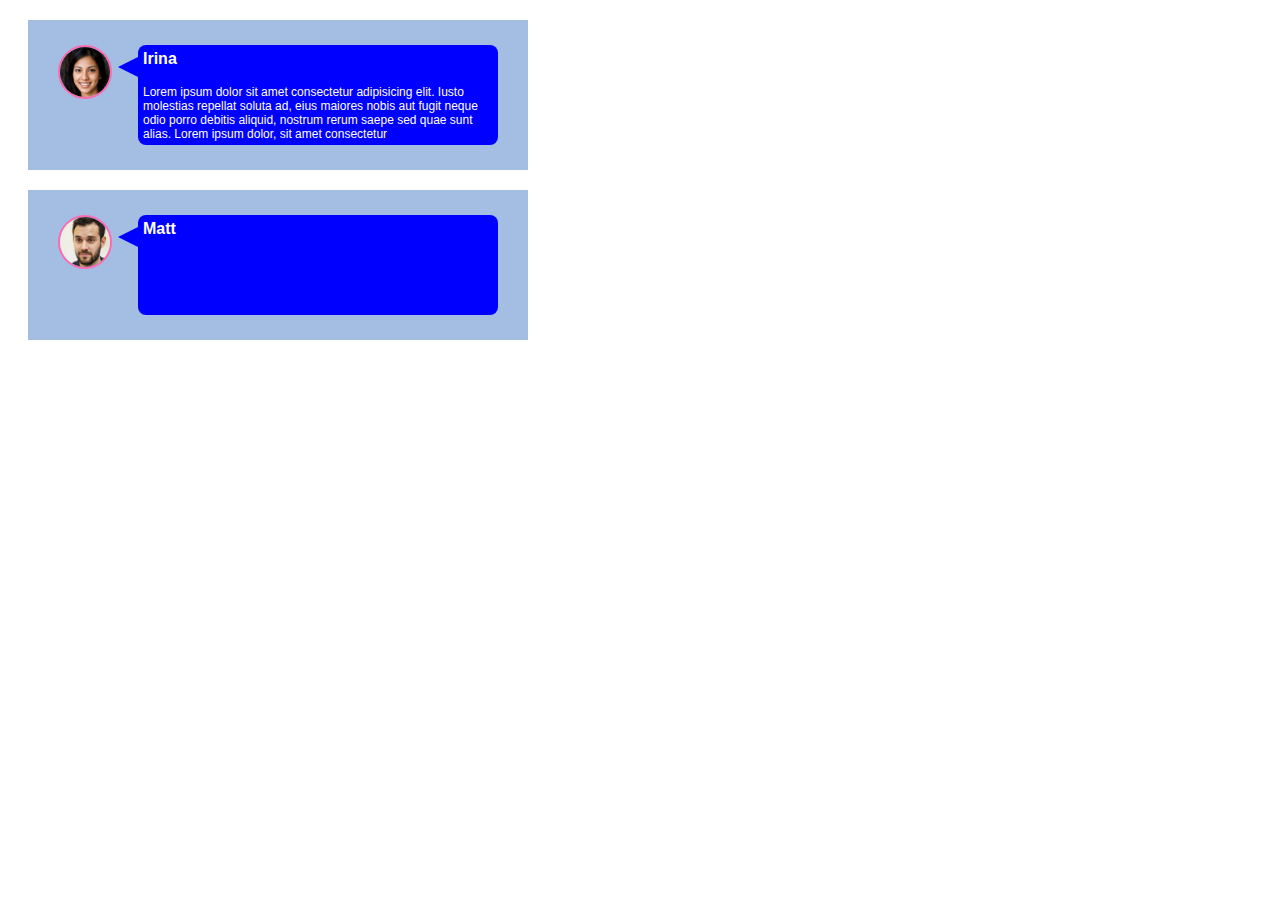
<file: homework/Chat UI/index.html>
<!DOCTYPE html>
<html lang="en">

<head>
    <meta charset="UTF-8">
    <meta name="viewport" content="width=device-width, initial-scale=1.0">
    <title>Document</title>
    <link rel="stylesheet" href="./style.css">
</head>

<body>
    <div class="container">
        <div class="chat-box">
            <div class="profile-pic"><img class="photo-thumb" src="./img/profile-photo.jpeg" alt=""></div>


            <div class="message-box">
                <p class="name">Irina</p>
                <p class="chat-message">Lorem ipsum dolor sit amet consectetur adipisicing elit. Iusto molestias repellat soluta ad, eius maiores nobis aut fugit neque odio porro debitis aliquid, nostrum rerum saepe sed quae sunt alias. Lorem ipsum dolor, sit amet consectetur
                </p>
                <p class="time">5 minutes ago</p>
            </div>
        </div>
        <div class="chat-box">
            <div class="profile-pic">
                <img class="photo-thumb" src=" ./img/profile-photo2.jpeg " alt=" "></div>

            <div class="message-box">
                <p class="name">Matt</p>
                <p class="chat-message"></p>
            </div>
        </div>
    </div>
</body>

</html>
</file>
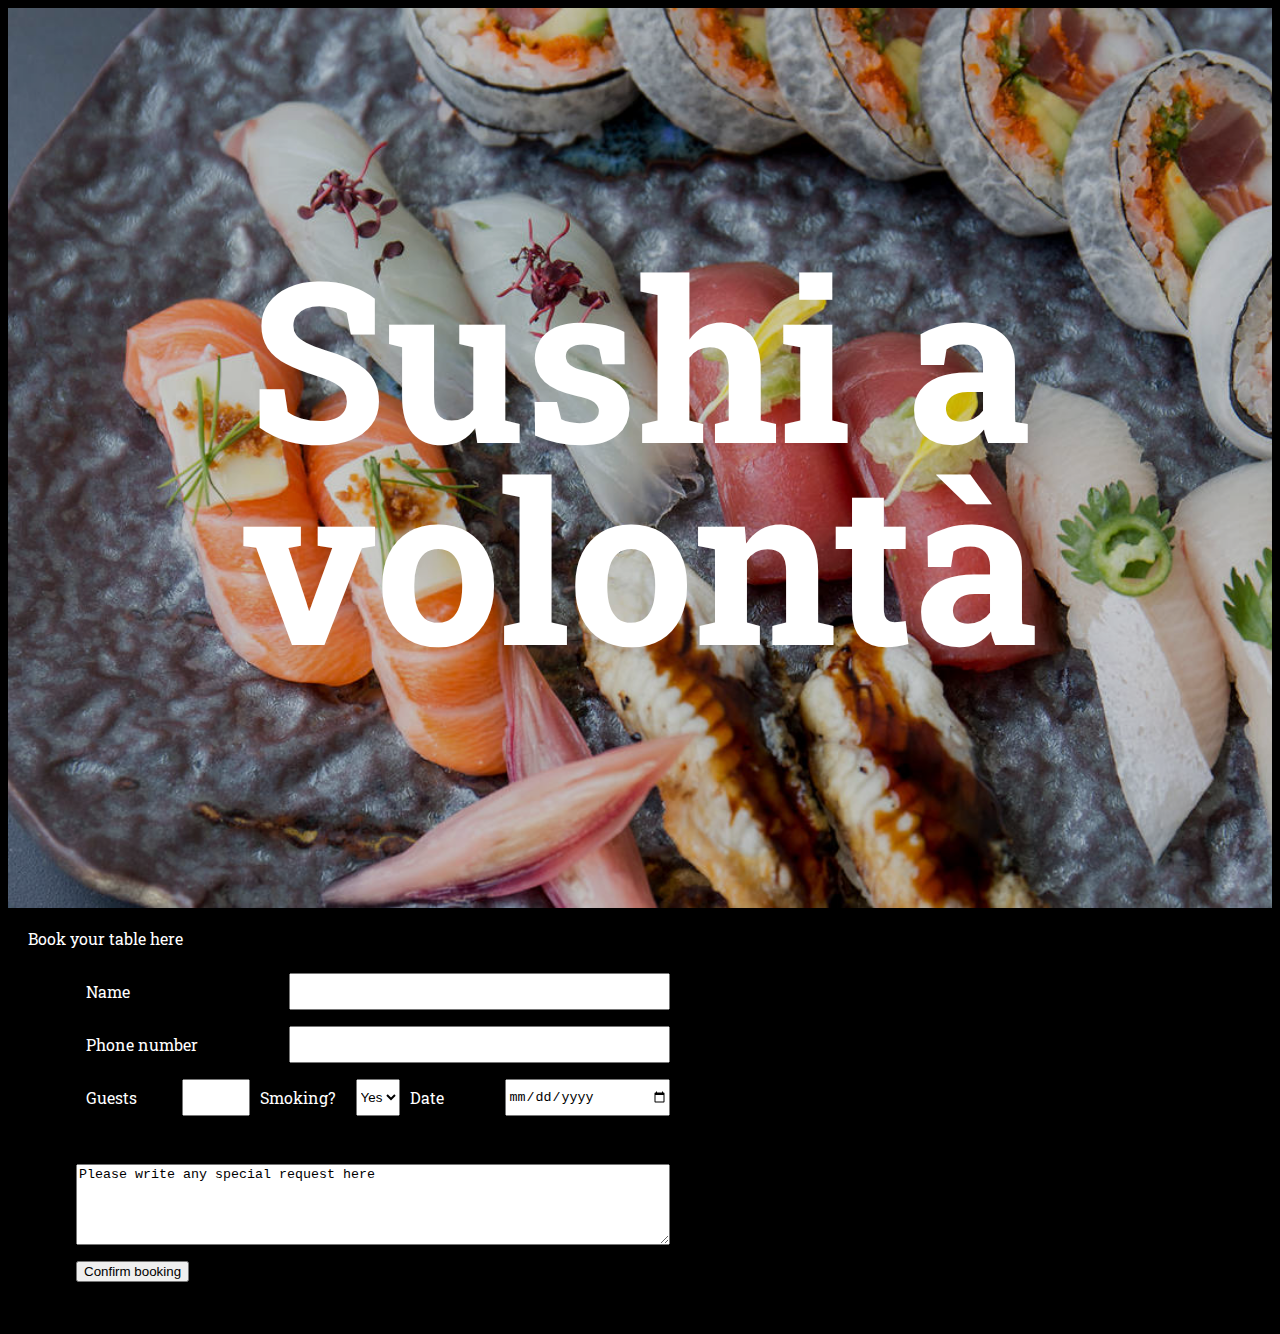
<file: homework/restaurant page/index.html>
<!DOCTYPE html>
<html lang="en">
<head>
    <meta charset="UTF-8">
    <meta name="viewport" content="width=device-width, initial-scale=1.0">
    <link rel="stylesheet" href="./style.css">
    <link rel="preconnect" href="https://fonts.gstatic.com">
<link href="https://fonts.googleapis.com/css2?family=Roboto+Slab:wght@100&display=swap" rel="stylesheet">
    <script src="./script.js"></script>
    <title>Sushi a volontà</title>
</head>
<body>
    <div class="container">
    <h1 id="header">Sushi a volontà</h1>
</div>
<div class="reservation">
    <hj3>Book your table here</hj3>
    <div class="form">
   <form action="" method="post">
       <ul class="form-list"><li class="form-row"><label for="name">Name</label>
       <input type="text" name="name" id="name"></li>
       <li class="form-row"><label for="phone">Phone number</label>
       <input type="tel" name="phone" id="phone"></li>
       <li class="form-row"><label for="people">Guests</label>
       <input style="max-width: 60px;"type="number" name="numberOfPersons" id="people"><label for="smoking">Smoking?</label>
       <select  name="" id="smoking">
       <option value="true">Yes</option>
       <option value="false">No</option>
       </select><label for="date">Date</label>
       <input type="date" name="dateTime" id="date"></li>
       <li class="form-row"></li>
       <li class="form-row"></li>
       <li class="form-row">
       <textarea name="specialrequests" id="special" cols="100" rows="5">Please write any special request here</textarea>
       </li>
       <li class="form-row">
       <button type="submit">Confirm booking</button>
       </li></ul>
   </form>
</div>
</div>
</body>
</html>
</file>
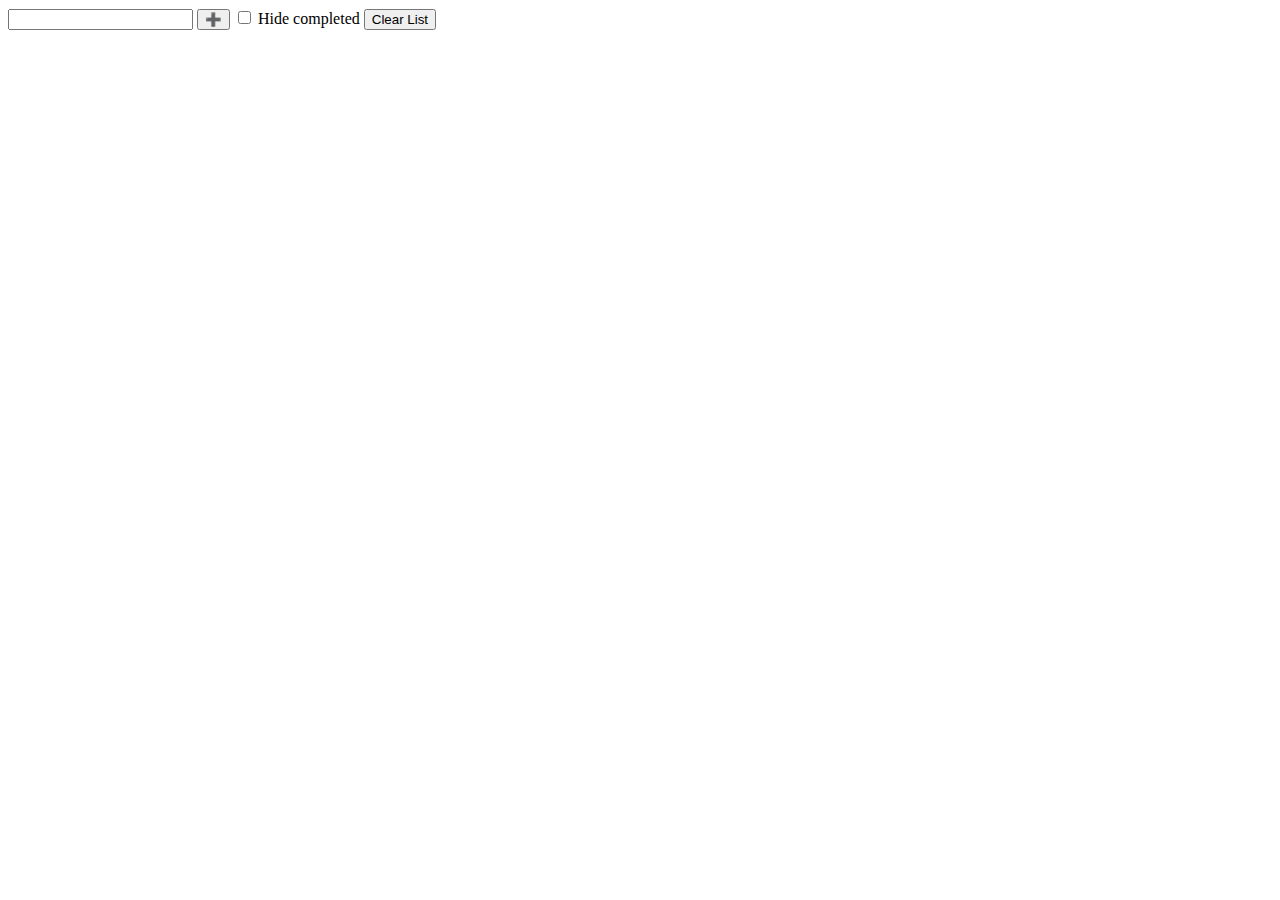
<file: homework/task list/index.html>
<!DOCTYPE html>
<html lang="en">

<head>
    <meta charset="UTF-8">
    <meta name="viewport" content="width=device-width, initial-scale=1.0">
    <title>Task List</title>
    <link rel="stylesheet" href="./style.css">
    <script src="./script.js"></script>
</head>

<body>
    <div class="container">
        <input type="text" id="text-box">
        <button id="button">➕</button>
        <input type="checkbox" id="non-completed" name="hide-completed">
        <label for="non-completed">Hide completed</label>
        <button id="clear-list">Clear List</button>
        <ul class="list-items">

        </ul>
    </div>
</body>

</html>
</file>
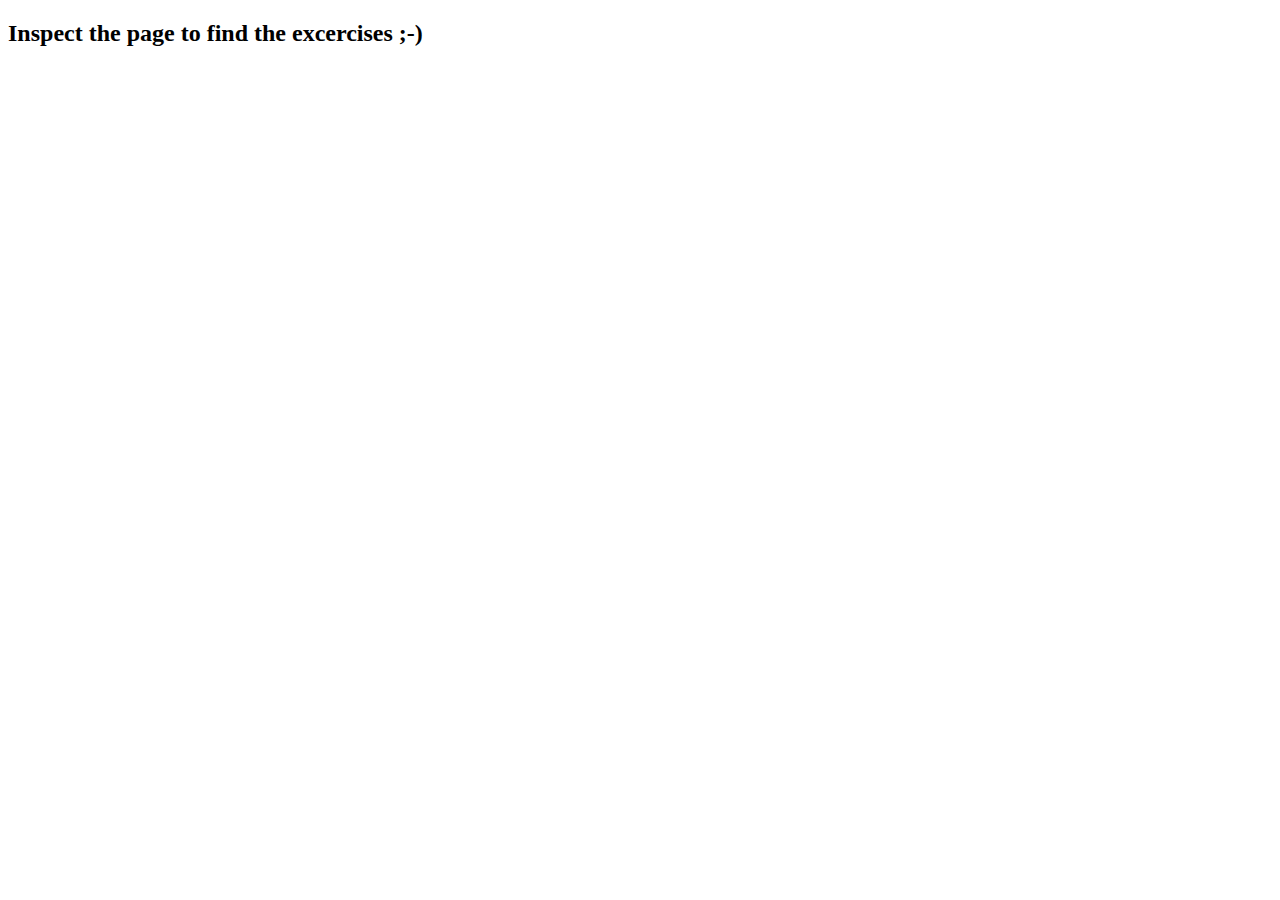
<file: homework/JS/W2-D4.html>
<!DOCTYPE html>
<html lang="en">
<head>
    <meta charset="UTF-8">
    <meta name="viewport" content="width=device-width, initial-scale=1.0">
    <title>Strive Ignite - Week 3 // Day 4</title>
</head>
<body>
    <h2>Inspect the page to find the excercises ;-)</h2>

    <script>
        /*
        
        1) Create function testMe that creates 3 variables and returns their product
        2) Create function AI that respond "hi" if the parameter is "hello", "I cannot understand" otherwise
        3) Create function tripleSum that receives 3 numbers and returns the product of them
        4) Create function factorial that calculates the factorial of the given param
        5) Create function calculator with 3 params, two numbers (param1 and param2) and a sign between "+","-","*","/". Return the operation between param1 and param2
        6) Create function absolute that returns the absolute value of the parameter (es.: p = 1 returns 1, p = -27 returns 27)
        7) Create function fizzBuzz that returns fizz if param is multiple of 3, buzz if multiple of 7, fizzbuzz if multiple of 3 and 7. Otherwise returns the same number
        8) Create function positive that returns true if the params is greater than 0
        9) Create function transform that receives a number between 0 and 9 and returns a string containing the number (ex.: 0 returns "zero", 1 returns "one")
        10) Create function sum that receives an array as parameter and return the sum of the elements (only numerical ones)
        11) Create function min that receives an array and returns the minumum value in the array
        12) Create function arrayFi that receives an object and trasforms it in an array. Example: arrayFi({ name: "John", surname: "Doe"}) returns [ "name", "john", "surname", "Doe"]
        13) Create function objectyFi that revert the array generated by arrayFi into and object
        14) Create function revertArray that revert the elements into an array
        15) Create function swappy that receives 2 positions and swap them into the array. Example: array = [ 1, 2, 3, 4]. Swappy(0, 3) ==> [3, 2, 1, 4]

        */
    </script>
</body>
</html>
</file>
<file: homework/Chat UI/style.css>
.profile-pic {
    display: block;
    width: 50px;
    height: 50px;
    border-radius: 50%;
    overflow: hidden;
    border: 2px solid hotpink;
    position: absolute;
    left: 30px;
    top: 25px;
}

.photo-thumb {
    width: 100%;
    height: 100%;
}

.chat-box {
    margin: 20px;
    position: relative;
    width: 500px;
    height: 150px;
    background-color: rgba(25, 89, 186, 0.4);
}

.message-box {
    width: 360px;
    height: 100px;
    background-color: blue;
    position: absolute;
    right: 30px;
    bottom: 25px;
    border-radius: 8px;
    color: white;
    font-family: 'Trebuchet MS', 'Lucida Sans Unicode', 'Lucida Grande', 'Lucida Sans', Arial, sans-serif;
    transition: display 4s 4s;
}

.message-box:before {
    content: "";
    width: 0;
    height: 0;
    border-style: solid;
    border-width: 10px 20px 10px 0;
    border-color: transparent blue transparent transparent;
    left: -20px;
    top: 12px;
    position: absolute;
}

.chat-message {
    font-size: 12px;
    padding: 5px;
    ;
}

.name {
    font-weight: bold;
    font-family: 'Trebuchet MS', 'Lucida Sans Unicode', 'Lucida Grande', 'Lucida Sans', Arial, sans-serif;
    ;
    margin: 5px;
}

.time {
    position: absolute;
    bottom: -35px;
    left: 10px;
    font-size: 13px;
    visibility: hidden;
    opacity: 0.5;
    transition: visibility 0s, opacity 0.5s ease-out;
}

.message-box:hover .time {
    visibility: visible;
    opacity: 1;
}
</file>
<file: homework/restaurant page/style.css>
body {
    font-family:  'Roboto Slab', serif;
    background-color: black;
}

.container {
    position: relative; 
    height: 100vh;
    width: 100%;
    display: flex;
    align-items: center;
    justify-content: center;
    
    
    
}

.container::before {    
    content: "";
    background-image: url(image.jpg);
    background-size: cover;
    position: absolute;
    top: 0px;
    right: 0px;
    bottom: 0px;
    left: 0px;
    opacity: 0.8;
}
#header {
    

    position: relative;
    color: #ffffff;  
    font-size: 14rem;
    line-height: 0.9;
    text-align: center;
  }
  .reservation {
      padding: 20px;
      color: white;
      
  }
  .form-list{
      list-style: none;
  }
  .reservation {
      width: 650px;
  }
  .form-row{
    display: flex;
    justify-content: flex-start;
    padding: .5em;
  }

  .form-row > label {
    padding: .5em 1em .5em 0;
    flex: 1;
  }
  .form-row > input {
    flex: 2;
  }
  label{
      margin-left: 10px;
  }
</file>
<file: homework/task list/style.css>
.completed-task {
    text-decoration: none;
}


.task{
	list-style: none;
	text-size-adjust: 12px;
}

.selector {
	appearance: none;
	background-color: #fafafa;
	border: 1px solid #cacece;
	box-shadow: 0 1px 2px rgba(0,0,0,0.05), inset 0px -15px 10px -12px rgba(0,0,0,0.05);
	padding: 7px;
	border-radius: 3px;
    display: inline-block;
    position: relative;
	
}

.selector:active, .selector:checked:active {
	box-shadow: 0 1px 2px rgba(0,0,0,0.05), inset 0px 1px 3px rgba(0,0,0,0.1);
}

.selector:checked {
	background-color: #0ab861;
	border: 1px solid #adb8c0;
	box-shadow: 0 1px 2px rgba(0,0,0,0.05), inset 0px -15px 10px -12px rgba(0,0,0,0.05), inset 15px 10px -12px rgba(255,255,255,0.1);
	color: #99a1a7;
}
.selector:checked:after {
	content: '\2714';
	font-size: 14px;
	position: absolute;
	top: 0px;
	left: 3px;
	color: white; 
}
</file>
